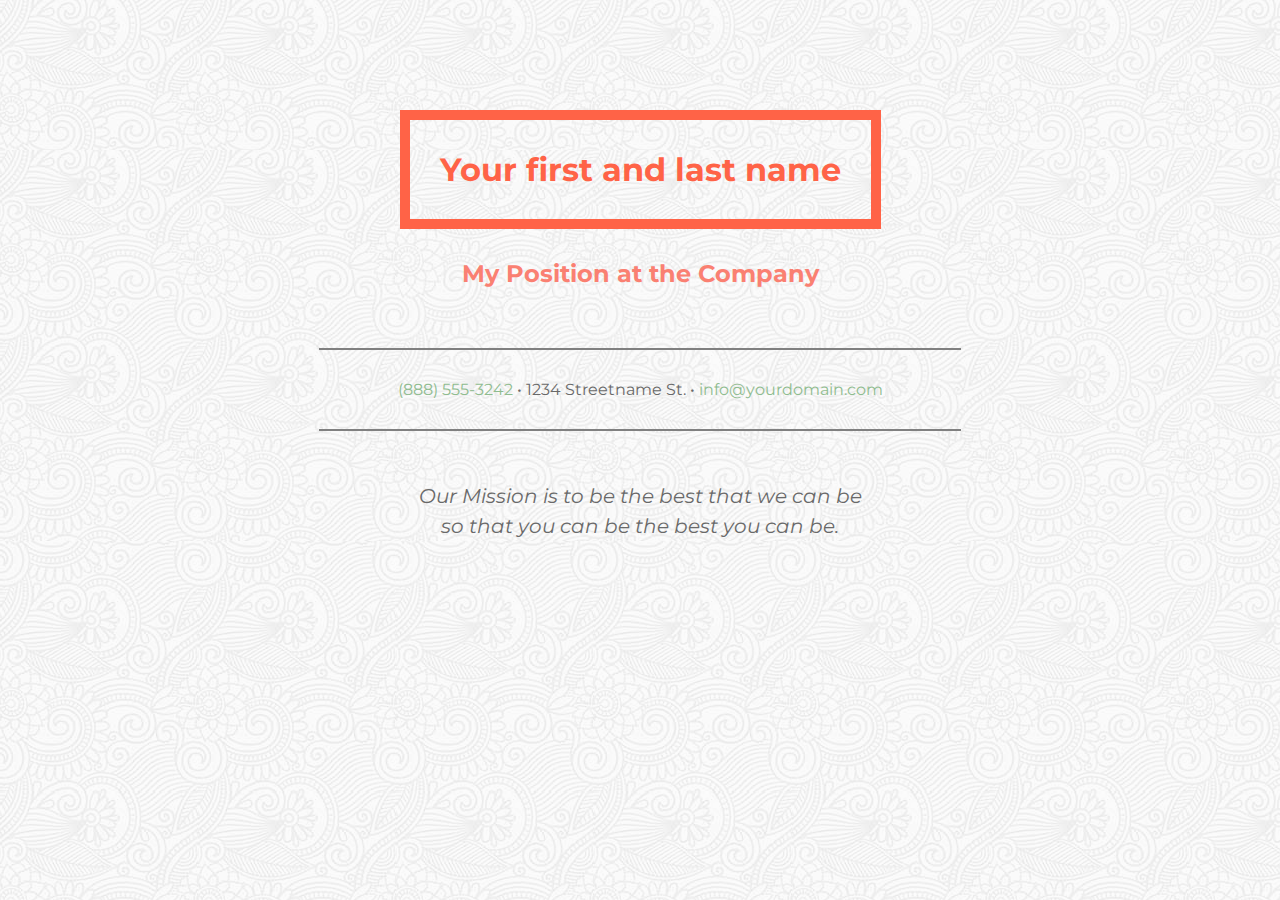
<file: 01.01-206-file-structure-starter/01.01-206-file-structure-starter/index.html>
<!doctype html>
<html>
		<head>
				<meta charset="UTF-8">
				<title>Simple Business Card Website</title>
				<link rel="stylesheet" type="text/css" href="css/style.css">
				<link href='http://fonts.googleapis.com/css?family=Montserrat:400,700' rel='stylesheet' type='text/css'>
		</head>

		<body>
				<div id="wrapper">
						<h1 class="name">Your first and last name</h1>
						<h2 class="title">My Position at the Company</h2>
							<div class="br"></div>

						    	<p><span class="phone">(888) 555-3242</span> • 1234 Streetname St. • <a class="email" href="mailto:info@yourdomain.com">info@yourdomain.com</a></p>

							<div class="br"></div>

						  		<p class="quote">Our Mission is to be the best that we can be <br>so that you can be the best you can be. </p>
				</div>
		</body>
</html>
</file>
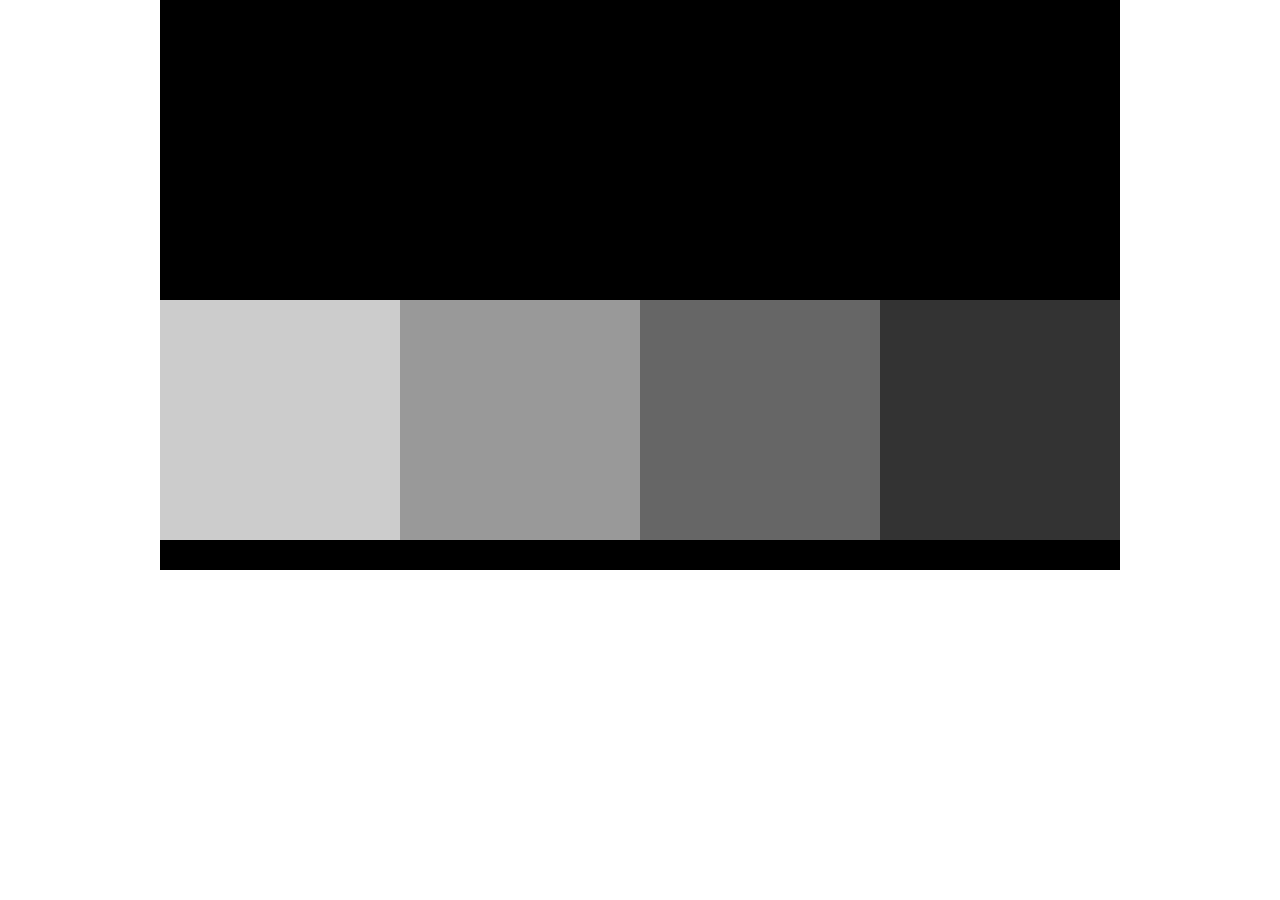
<file: 02.01-206-starter-files/02.01-206-starter-files/index.html>
<!doctype html>
<html>
<head>
<meta charset="UTF-8">
<meta name="viewport" content="width=device-width, initial-scale=1">
<title>Skillcrush Testing</title>
<link rel="stylesheet" type="text/css" href="css/style.css" />
</head>

<body>
  <div id="wrapper">
    <header>

    </header>
    <div class="col-4 grey-1"></div>
    <div class="col-4 grey-2"></div>
    <div class="col-4 grey-3"></div>
    <div class="col-4 grey-4"></div>


    <div class="clear"></div>
    <footer>

    </footer>

  </div><!-- wrapper -->
</body>
</html>
</file>
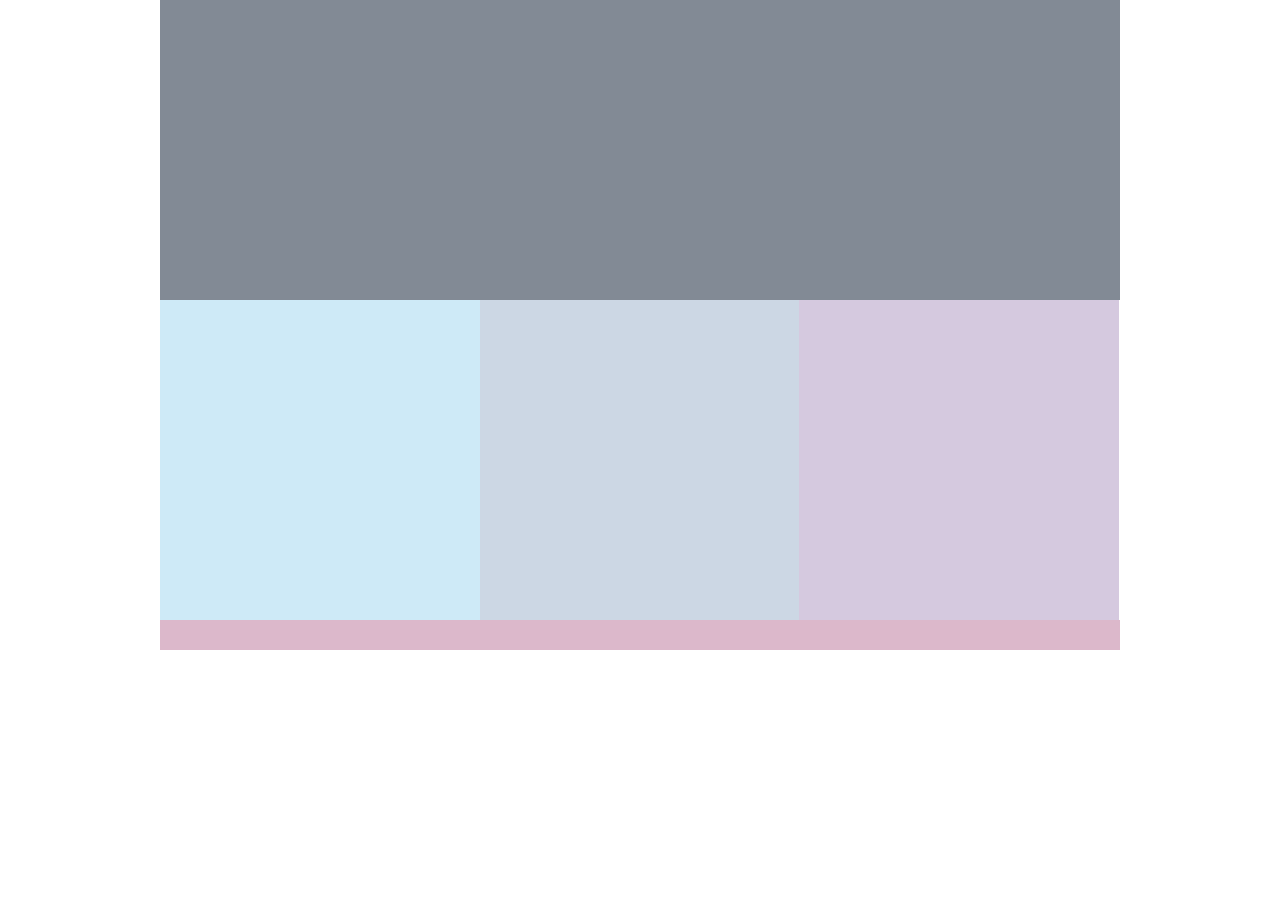
<file: 03.01-206-colors-starter/03.01-206-colors-starter/index.html>
<!doctype html>
<html>
  <head>
    <meta charset="UTF-8">
    <meta name="viewport" content="width=device-width, initial-scale=1">
    <title>Skillcrush Testing </title>
    <link rel="stylesheet" type="text/css" href="css/main.css" />
  </head>

  <body>
    <div id="wrapper">
      <header>

      </header>
      <div id="column-1" class="col-3"></div>
      <div id="column-2" class="col-3"></div>
      <div id="column-3" class="col-3"></div>


      <div class="clear"></div>
      <footer>

      </footer>

    </div><!-- wrapper -->
  </body>
</html>
</file>
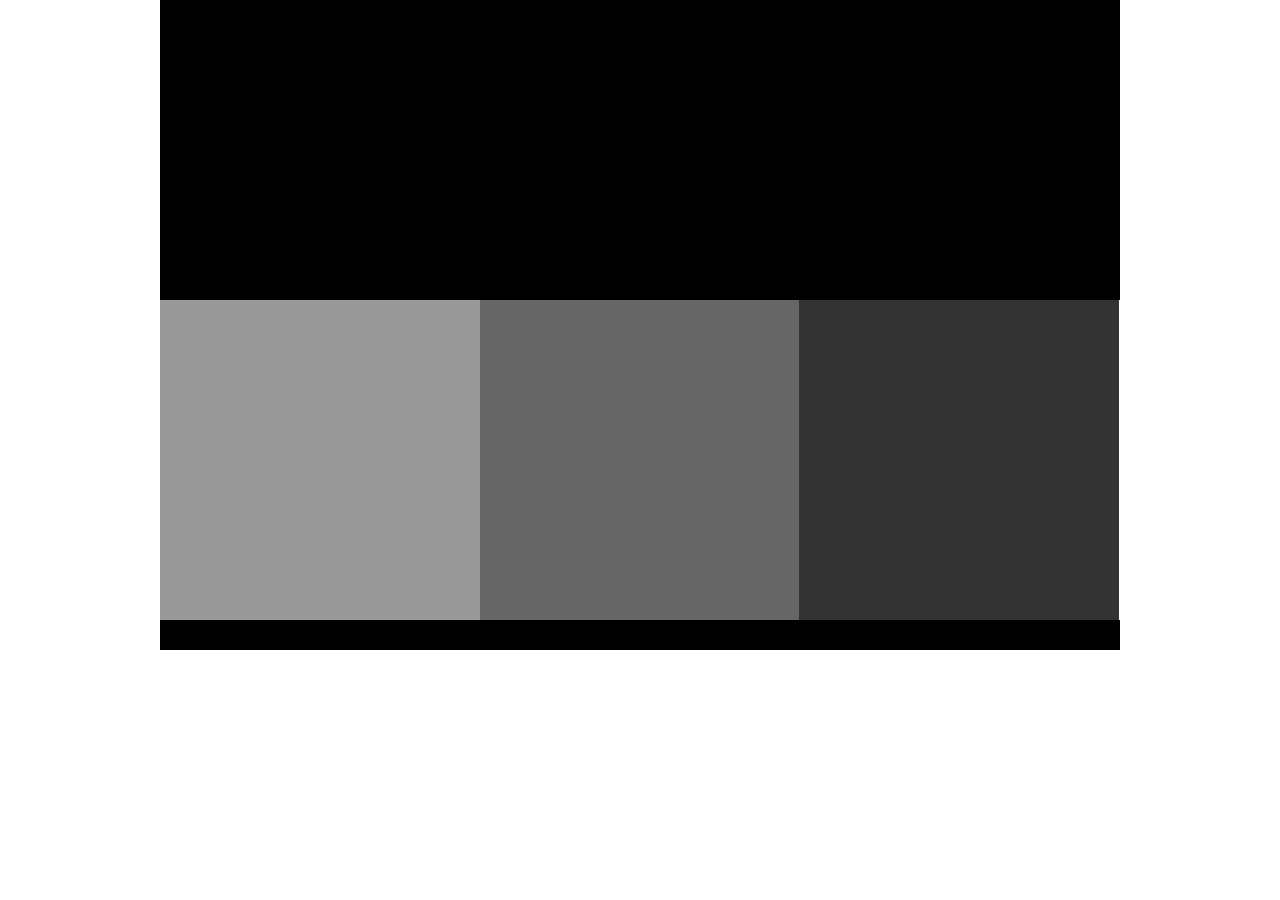
<file: 03.02-206-challenge-solution-e/03.02-206-challenge-solution/index.html>
<!doctype html>
<html>
  <head>
    <meta charset="UTF-8">
    <title>Skillcrush Testing</title>
    <meta name="viewport" content="width=device-width, initial-scale=1">
    <link rel="stylesheet" type="text/css" href="css/main.css" />
  </head>

  <body>
    <div id="wrapper">
      <header>

      </header>
      <div id="column-1" class="col-3"></div>
      <div id="column-2" class="col-3"></div>
      <div id="column-3" class="col-3"></div>


      <div class="clear"></div>
      <footer>

      </footer>

    </div><!-- wrapper -->
  </body>
</html>
</file>
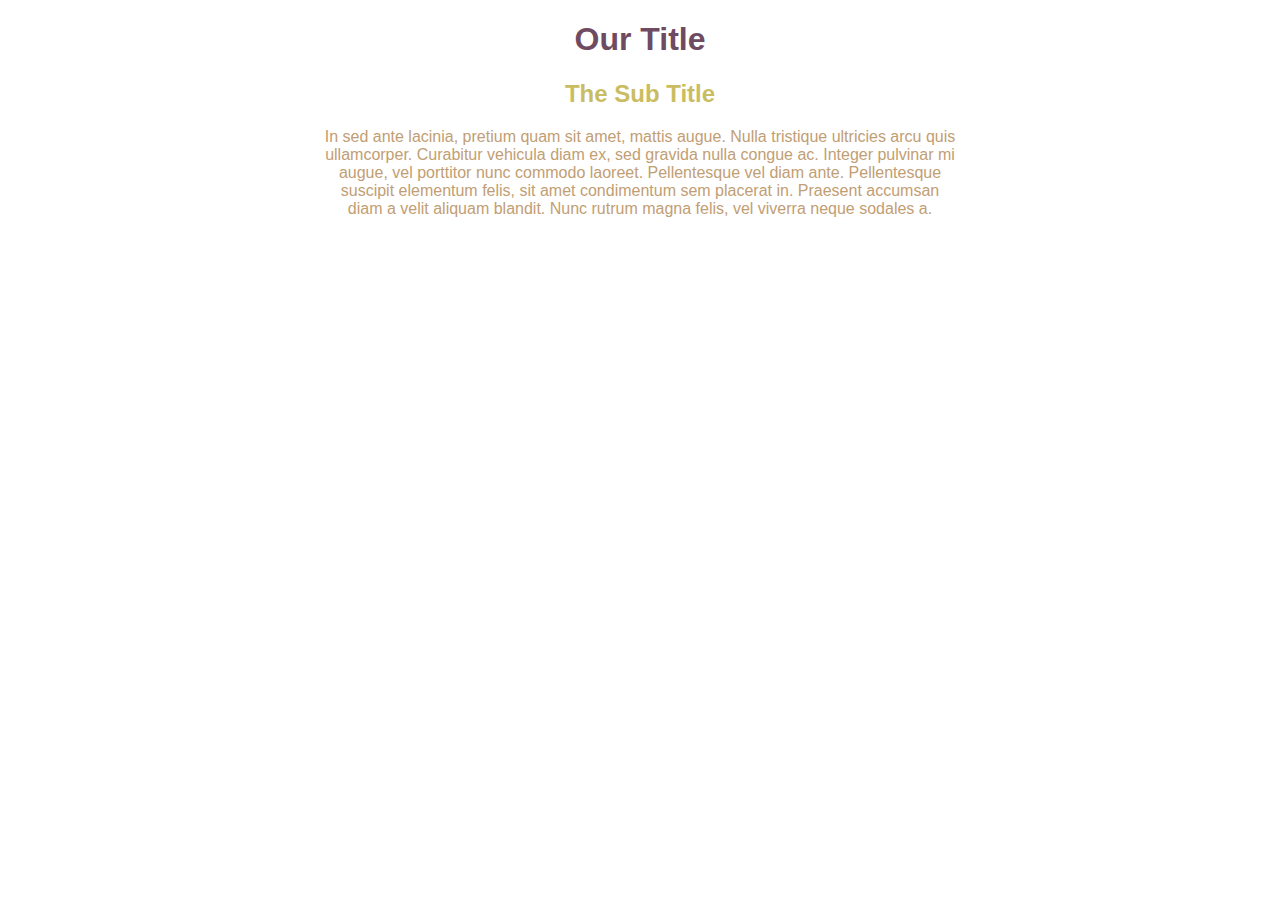
<file: 04.02-206-font-colors-starter/04.02-206-font-colors-starter/index.html>
<!doctype html>
<html lang="en">

<head>
  <meta charset="UTF-8">
  <meta name="viewport" content="width=device-width, initial-scale=1">
  <title>Changing font colors</title>
  <link rel="stylesheet" type="text/css" href="css/main.css" />

</head>

<body>

<section>
    <h1>Our Title</h1>
    <h2>The Sub Title</h2>
    <p>In sed ante lacinia, pretium quam sit amet, mattis augue. Nulla tristique ultricies arcu quis ullamcorper. Curabitur vehicula diam ex, sed gravida nulla congue ac. Integer pulvinar mi augue, vel porttitor nunc commodo laoreet. Pellentesque vel diam ante. Pellentesque suscipit elementum felis, sit amet condimentum sem placerat in. Praesent accumsan diam a velit aliquam blandit. Nunc rutrum magna felis, vel viverra neque sodales a.</p>
</section>

</body>

</html>
</file>
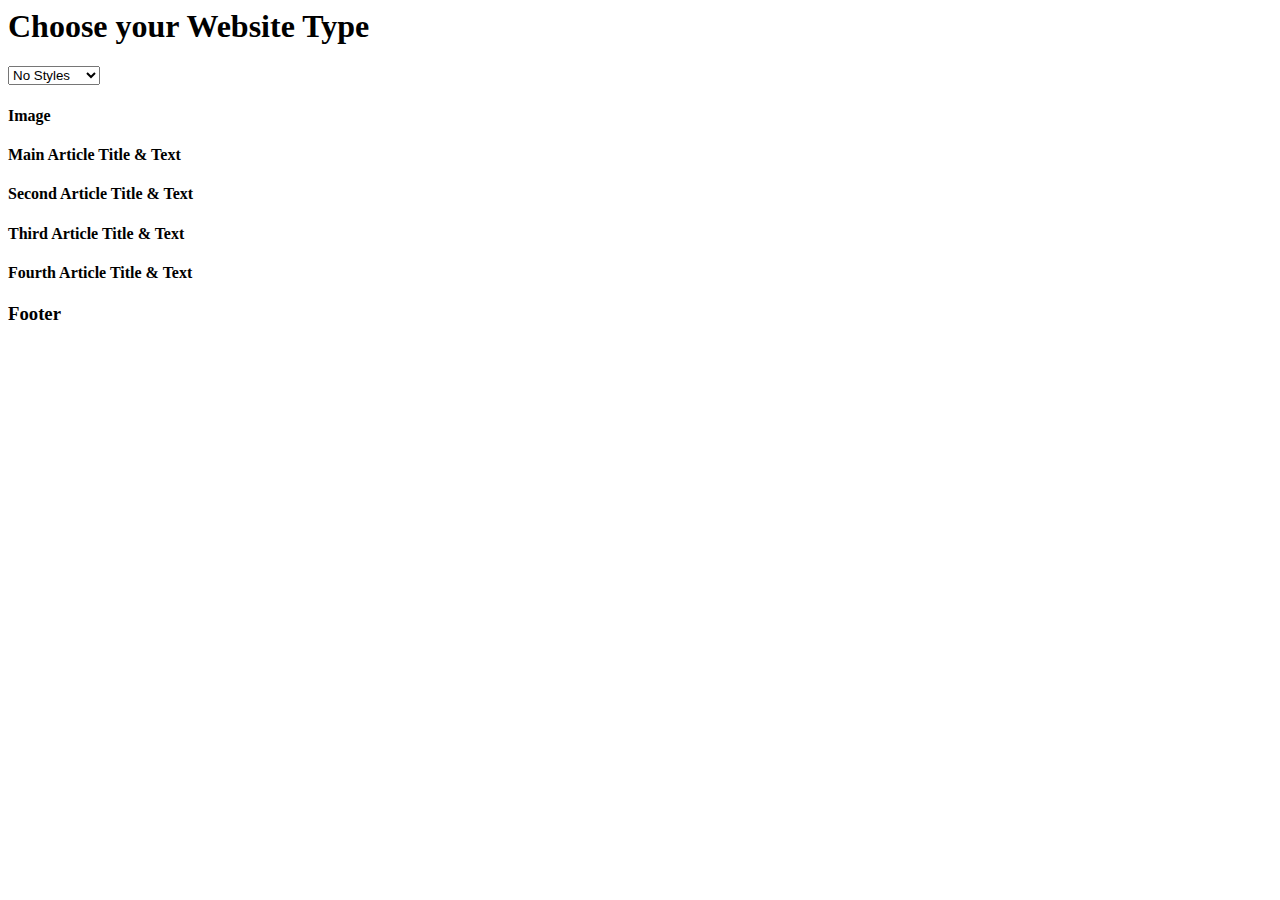
<file: 206-interactive/interactive/index.html>
<html>
    <head>
        <title>Website Types!</title>
        <meta name="description" content="">
        <link rel="stylesheet" title="none" type="text/css" href="css/default.css" />
		<link rel="alternate stylesheet" type="text/css" media="screen" title="static" href="css/static.css" />
		<link rel="alternate stylesheet" type="text/css" media="screen" title="fluid" href="css/fluid.css" />
		<link rel="alternate stylesheet" type="text/css" media="screen" title="adaptive" href="css/adaptive.css" />
		<link rel="alternate stylesheet" type="text/css" media="screen" title="responsive" href="css/responsive.css" />

		<script src="js/styleswitch.js" type="text/javascript">
		/***********************************************
		* Style Sheet Switcher v1.1- © Dynamic Drive DHTML code library (www.dynamicdrive.com)
		* This notice MUST stay intact for legal use
		* Visit Dynamic Drive at http://www.dynamicdrive.com/ for this script and 100s more
		* Thanks Dynamic Drive for your script! <3 
		***********************************************/
		</script>
    </head>
    <body>
    	<div id="wrapper">
			<header>
				<h1>Choose your Website Type</h1> 
				<form id="switch-form">
					<select name="switch-control" size="1" onChange="chooseStyle(this.options[this.selectedIndex].value, 60)">
						<option value="none" selected="selected">No Styles</option>
						<option value="static">Static</option>
						<option value="fluid">Fluid</option>
						<option value="adaptive">Adaptive</option>
						<option value="responsive">Responsive</option>
					</select><!--switch-control-->
				</form><!--switch-form-->
			</header>

	        <div class="top-section">
	            <div class="main-image"><h4>Image</h4></div>
	            <div class="main-title"><h4>Main Article Title &amp; Text</h4></div>
	        </div><!--top-section-->

	        <div class="bottom-section">
	            <div class="section-one"><h4>Second Article Title &amp; Text</h4></div>
	            <div class="section-two"><h4>Third Article Title &amp; Text</h4></div>
	            <div class="section-three"><h4>Fourth Article Title &amp; Text</h4></div>
	        </div><!--bottom-section-->

	        <footer><h3>Footer</h3></footer>
	    </div><!--wrapper-->
    </body>
</html>
</file>
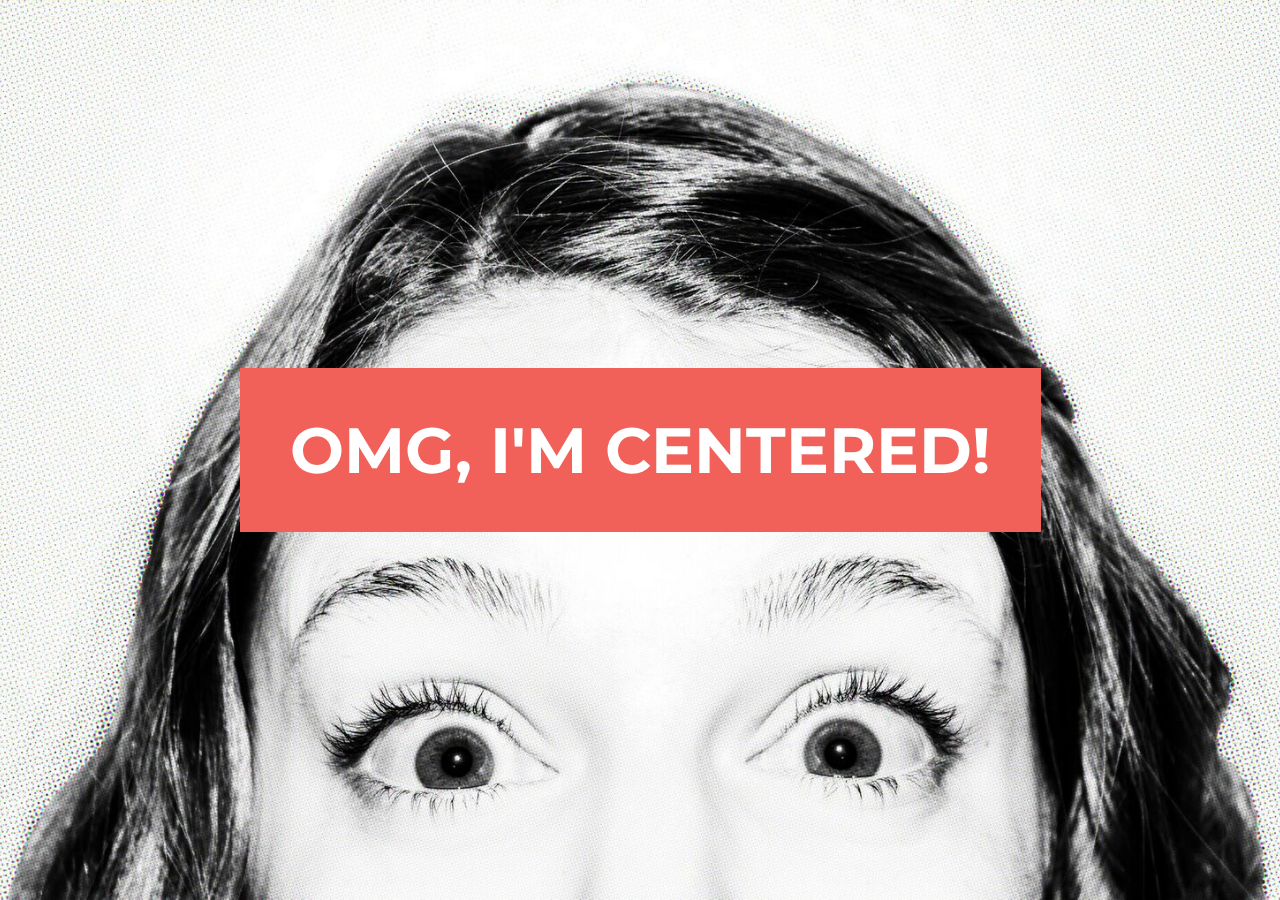
<file: skillcrush-center-flexbox-starter/skillcrush-center-flexbox-starter-2/index.html>
<!DOCTYPE html>
<html lang="en">

<head>
  <meta charset="UTF-8">
  <title>Skillcrush Flexbox Example</title>
  <meta name="viewport" content="width=device-width, initial-scale=1.0">
  <link rel="stylesheet" href="css/style.css">
  <link href="https://fonts.googleapis.com/css2?family=Montserrat&display=swap" rel="stylesheet">
</head>

<body>
  <div class="centered">
      <h1>OMG, I'M CENTERED!</h1>
  </div>


</body>

</html>
</file>
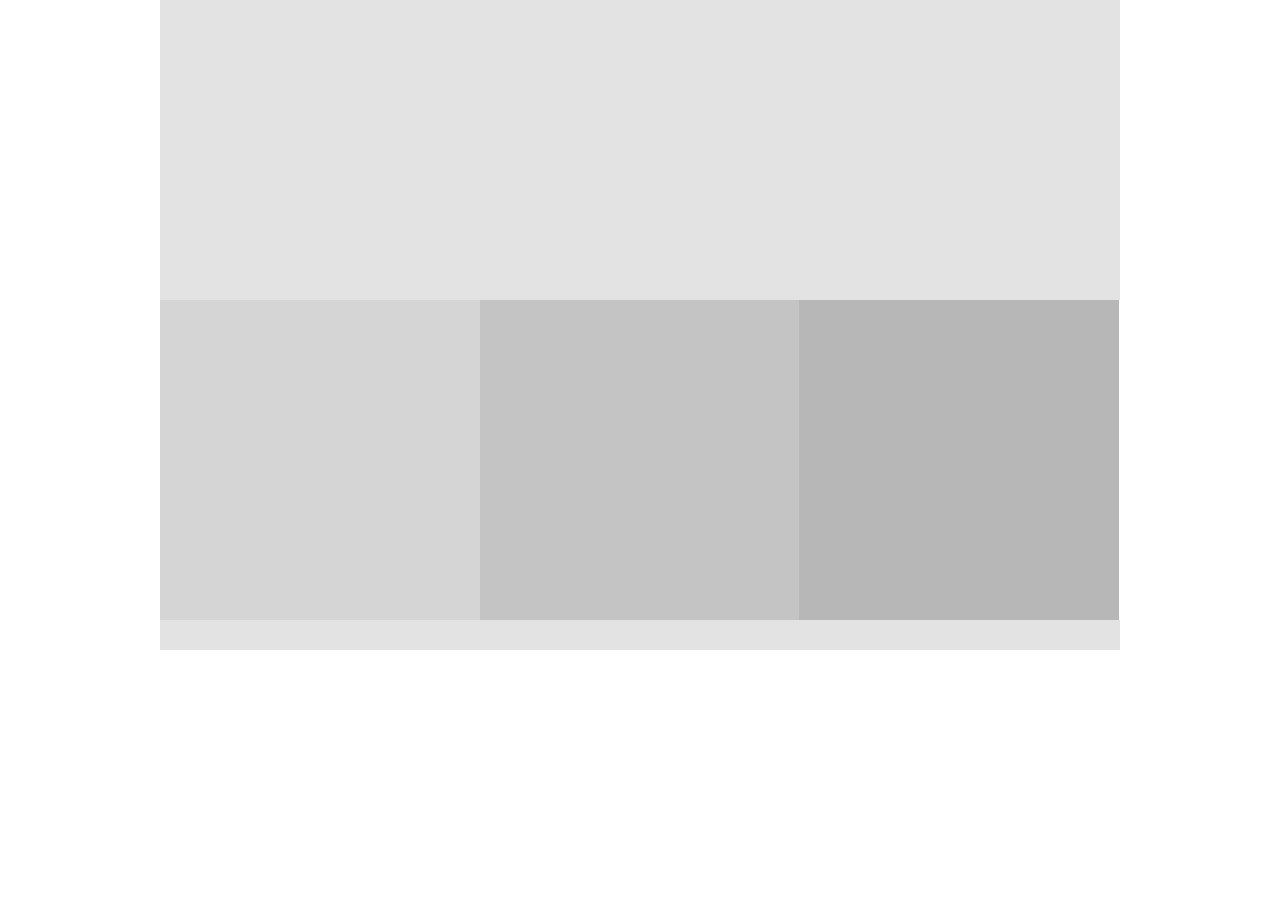
<file: 02.02-206-static-to-fluid/02.02-206-static-to-fluid/02.02-challenge-solution/index.html>
<!doctype html>
<html>
<head>
<meta charset="UTF-8">
<meta name="viewport" content="width=device-width, initial-scale=1">
<title>Skillcrush Testing</title>
<link rel="stylesheet" type="text/css" href="css/style.css" />
</head>

<body>
  <div id="wrapper">
    <header>
      
    </header>
    <div class="col-3 grey-1"></div>
    <div class="col-3 grey-2"></div>
    <div class="col-3 grey-3"></div>
    
    
    <div class="clear"></div>
    <footer>
    
    </footer>
    
  </div><!-- wrapper -->
</body>
</html>
</file>
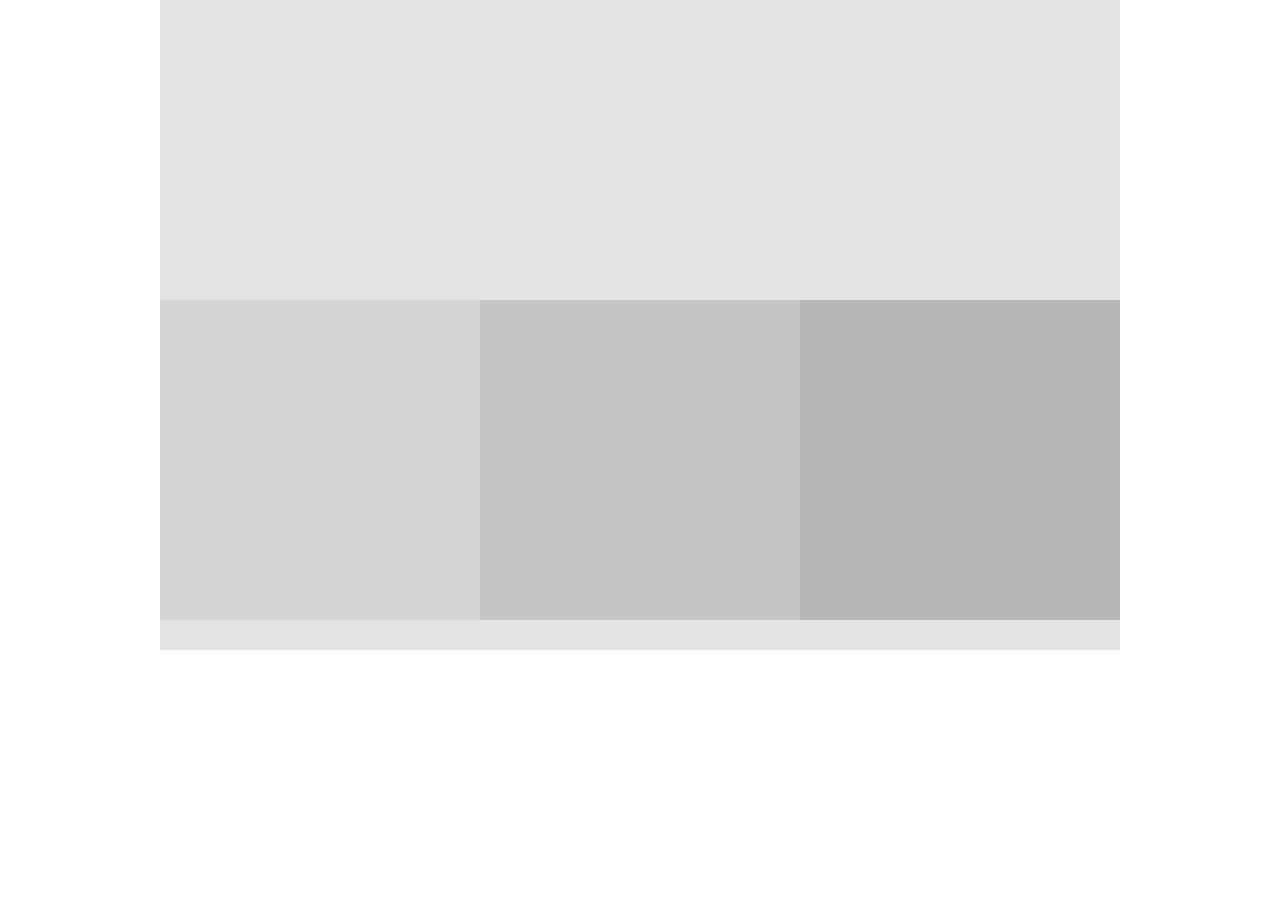
<file: 02.02-206-static-to-fluid/02.02-206-static-to-fluid/02.02-starter-code/index.html>
<!doctype html>
<html>
<head>
<meta charset="UTF-8">
<meta name="viewport" content="width=device-width, initial-scale=1">
<title>Skillcrush Testing</title>
<link rel="stylesheet" type="text/css" href="css/style.css" />

</head>

<body>
  <div id="wrapper">
    <header>
      
    </header>
    <div class="col-3 grey-1"></div>
    <div class="col-3 grey-2"></div>
    <div class="col-3 grey-3"></div>
    
    
    <div class="clear"></div>
    <footer>
    
    </footer>
    
  </div><!-- wrapper -->
</body>
</html>
</file>
<file: 01.01-206-file-structure-starter/01.01-206-file-structure-starter/css/style.css>
@charset "UTF-8";
/* CSS Document */

html, body{
		margin:0px;
		background:url("../img/symphony.png") repeat;
		/* Background image from http://subtlepatterns.com/ */
		text-align:center;
		font-family: 'Montserrat', sans-serif;
		color:DimGray;
}

h1{
		color:tomato;
}

h2{
		color:Salmon;
}

a.email{
		color:DarkSeaGreen;
		text-decoration:none;
}

h1.name{
		margin-bottom:0px;
		border:10px solid tomato;
		padding:30px;
		display:inline;
}

#wrapper{
		margin-top:150px;
}

h2.title{
		margin-top: 40px;
    padding: 30px;
}
.phone{
		color:DarkSeaGreen;
}
/* -------------- Quote Styles ------------*/
.quote{
		font-style:italic;
		font-size:20px;
		margin-top:50px;
		line-height:30px;
}

.br{
		border: 1.1px solid grey;
    margin: 30px auto;
    width: 50%;
}
</file>
<file: 02.01-206-starter-files/02.01-206-starter-files/css/style.css>
@charset "UTF-8";
/* CSS Document */

html, body {
  margin: 0px;
}
.clear {
  clear: both;
}
#wrapper {
	/* Change the width to 90% and add max-width:960px; */
  width: 90%;
  max-width: 960px;
  margin: auto;
}

/*---------- HEADER ----------*/

header {
  height: 300px;
  /*Change the width to 100%; - so it is 100% of it's parent container (the wrapper) */
  width: 100%;
  background: #000;
}


/*---------- CONTENT AREA ----------*/

.col-4 {
  /* Change the width to 25% */
  width: 25%;
  height: 240px;
  float: left;
}
.grey-1 {
  background: #CCC;
}
.grey-2 {
  background: #999;
}
.grey-3 {
  background: #666;
}
.grey-4 {
  background: #333;
}

/*---------- FOOTER ----------*/

footer {
  /* Change the width to 100% */
  width: 100%;
  height: 30px;
  background: #000;
}
</file>
<file: 03.01-206-colors-starter/03.01-206-colors-starter/css/main.css>
@charset "UTF-8";
/* CSS Document */

html, body {
  margin: 0px;
}

.clear {
  clear: both;
}

#wrapper {
  width: 100%;
  max-width: 960px;
  margin: auto;
}


/*---------- HEADER ----------*/

header {
  height: 300px;
  width: 100%;
  background: #e3e3e3;
}


/*---------- CONTENT AREA ----------*/

.col-3 {
  width: 100%;
  height: 320px;
  float: left;
}

#column-1 {
  background: #d5d5d5;
}

#column-2 {
  background: #d5d5d5;
}

#column-3 {
  background: #d5d5d5;
}


/*---------- FOOTER ----------*/

footer {
  width: 100%;
  height: 30px;
  background: #e3e3e3;
}


/*---------- TABLET ----------*/
/* Change the background colors below */
@media (min-width: 768px) {
  header {
    background-color: #ffcdb2;
  }

  #column-1 {
    background-color: #ffb4a2;
  }

  #column-2 {
    background-color: #e5989b;
  }

  #column-3 {
    background-color: #b5838d;
    width: 100%;
  }

  footer {
    background-color: #6d6875;
  }

  .col-3 {
    width: 50%;
  }
}


/*---------- Desktops ----------*/
@media (min-width: 1200px) {
  header {
    background-color: #828a95;
  }

  #column-1 {
    background-color: #ceeaf7;
  }

  #column-2 {
    background-color: #ccd7e4;
  }

  #column-3 {
    background-color: #d5c9df;
  }

  footer {
    background-color: #dcb8cb;
  }

  .col-3 {
    max-width: 33.3%;
  }
}
</file>
<file: 03.02-206-challenge-solution-e/03.02-206-challenge-solution/css/main.css>
@charset "UTF-8";
/* CSS Document */

html, body {
  margin: 0px;
}

.clear {
  clear: both;
}

#wrapper {
  width: 100%;
  max-width: 960px;
  margin: auto;
}


/*---------- HEADER ----------*/

header {
  height: 300px;
  width: 100%;
  background: #e3e3e3;
}


/*---------- CONTENT AREA ----------*/

.col-3 {
  width: 100%;
  height: 320px;
  float: left;
}

#column-1 {
  background: #d5d5d5;
}

#column-2{
  background: #c4c4c4;
}

#column-3{
  background: #b7b7b7;
}


/*---------- FOOTER ----------*/

footer {
  width: 100%;
  height: 30px;
  background: #e3e3e3;
}


/*---------- TABLET ----------*/
/* Change the colors below */

@media (min-width: 768px) {
  header {
    background-color: #666;
  }

  #column-1 {
    background-color: #e3e3e3;
  }

  #column-2 {
    background-color: #CCC;
  }

  #column-3 {
    background-color: #999;
    width: 100%;
  }

  footer {
    background-color: #666;
  }

  .col-3 {
    width: 50%;
  }
}


/*---------- Desktops ----------*/
@media (min-width: 1200px) {
  header {
    background-color: #000;
  }

  #column-1 {
    background-color: #999;
  }

  #column-2 {
    background-color: #666;
  }

  #column-3 {
    background-color: #333;
    width: 33.3%;
  }

  footer {
    background-color: #000;
  }

  .col-3 {
    width: 33.3%;
  }
}
</file>
<file: 04.02-206-font-colors-starter/04.02-206-font-colors-starter/css/main.css>
@charset "UTF-8";
/* CSS Document */

body, html {
  text-align: center;
  font-family: Gotham, Helvetica, Arial, sans-serif;
  font-size: 1em;
}

section {
  width: 50%;
  margin: auto;
}

h1 {
  font-size: 2em;
  color: #7b7d70;
}

h2 {
  font-size: 1.5em;
  color: #4eafb8;
}

p {
  color: #ff8641  ;
}


/*---------- TABLET ----------*/
@media (min-width: 768px) {
  h1 {
    color: #02cbd2;
  }

  h2 {
    color: #fcc02a;
  }

  p {
    color: #7b8f8e;
  }
}


/*---------- Desktops ----------*/
@media (min-width: 1200px) {
  h1 {
    color: #6e4b61;
  }

  h2 {
    color: #cabd61;
  }
  
  p {
    color: #c19e74;
  }
}
</file>
<file: 206-interactive/interactive/css/default.css>

</file>
<file: 206-interactive/interactive/css/static.css>
body {max-width: 1200px; margin: 0 auto;}
h1, h3, h4 {font-family: Montserrat, Helvetica, Arial, sans-serif; text-transform: uppercase; font-size: 21px; padding: 25px;}
h1 {color: white; font-size: 21px;}
h3 {color: black; font-size: 16px;}
h4 {color: black; font-size: 12px; text-align: center;}
.main-image h4 {color: white;}


header {width: 1200px; background-color: #f16059; margin: 0 auto;}
header h1{display: inline-block; padding: 13px 25px;}

#switch-form{display: inline-block;}
#switch-form select{background: #fff; height: 24px; border: 1px solid #fff; border-radius: 0px; }


.top-section, .bottom-section {width: 1200px; margin: 0 auto;}
.main-image {width: 800px; height: 350px; background-color: #666; float: left;}
.main-title {width: 400px; height: 350px; background-color: #eeeeee;float: right;}
.section-one, .section-two, .section-three {width: 400px; height: 250px; float: left;}
.section-two {background-color: #ccc;}
.section-one, .section-three {background-color: #ddd;}

footer {width: 1200px; height: 80px; background-color: #eee; margin: 0 auto; clear: both;}
</file>
<file: 206-interactive/interactive/css/fluid.css>
body {max-width: 1200px; margin: 0 auto;}
h1, h3, h4 {font-family: Montserrat, Helvetica, Arial, sans-serif; text-transform: uppercase; font-size: 21px; padding: 25px;}
h1 {color: white; font-size: 21px;}
h3 {color: black; font-size: 16px;}
h4 {color: black; font-size: 12px; text-align: center;}
.main-image h4 {color: white;}
#wrapper { width: 100%;}

header {width: 100%;  background-color: #f16059; margin: 0 auto;}
header h1{display: inline-block; padding: 13px 25px;}

#switch-form{display: inline-block;}
#switch-form select{background: #fff; height: 24px; border: 1px solid #fff; border-radius: 0px; }

.top-section, .bottom-section {margin: 0 auto;}
.main-image {width: 66.66%; height: 350px; background-color: #666; float: left;}
.main-title {width: 33.33%; height: 350px; background-color: #eeeeee;float: right;}
.section-one, .section-two, .section-three {width: 33.33%; height: 250px; float: left;}

.section-two {background-color: #ccc;}
.section-one, .section-three {background-color: #ddd;}

footer {width: 100%; height: 80px; background-color: #eee; margin: 0 auto; clear: both;}
</file>
<file: 206-interactive/interactive/css/adaptive.css>
body {max-width: 1200px; margin: 0 auto;}
h1, h3, h4 {font-family: Montserrat, Helvetica, Arial, sans-serif; text-transform: uppercase; font-size: 21px; padding: 25px; margin:0px;}
h1 {color: white; font-size: 21px;}
h3 {color: black; font-size: 16px;}
h4 {color: black; font-size: 12px; text-align: center;}
.main-image h4 {color: white;}


header { background-color: #f16059; margin: 0 auto;}
header h1{display: inline-block; padding: 13px 25px;}

#switch-form{display: inline-block;}
#switch-form select{background: #fff; height: 24px; border: 1px solid #fff; border-radius: 0px; }


.top-section, .bottom-section {margin: 0 auto;}
.main-image {background-color: #666; float: left;}
.main-title {background-color: #eeeeee;float: right;}
.section-one, .section-two, .section-three {float: left;}
.section-two {background-color: #ccc;}
.section-one, .section-three {background-color: #ddd;}

footer {width: 1200px; height: 80px; background-color: #eee; margin: 0 auto; clear: both;}



header {width: 330px; text-align: center;}
.top-section, .bottom-section {width: 330px;}
.main-image {width: 330px; height: 200px;  float: none;}
.main-title {width: 330px; height: 200px; float: none;}
.section-one, .section-two, .section-three {width: 330px; height: 200px; float: none;}
footer {width: 330px;}


/* Small devices (tablets, 768px and up) */
@media (min-width: 768px) {
	header {width: 768px; text-align: left;}
	.top-section, .bottom-section {width: 768px;}
	.main-image {width: 768px; height: 400px;  float: none;}
	.main-title {width: 768px; height: 400px; float: none;}
	.section-one, .section-two, .section-three {width: 768px; height: 400px; float: none;}
	footer {width: 768px;}
}

/* Medium devices (desktops, 940px and up) */
@media (min-width: 940px) {
	header {width: 1000px;}
	.top-section, .bottom-section {width: 1000px;}
	.main-image {width: 666.66px; height: 350px;  float: left;}
	.main-title {width: 333.33px; height: 350px; float: right;}
	.section-one, .section-two, .section-three {width: 333.33px; height: 250px; float: left;}
	footer {width: 1000px;
}
</file>
<file: 206-interactive/interactive/css/responsive.css>
body {max-width: 1200px; margin: 0 auto;}
h1, h3, h4 {font-family: Montserrat, Helvetica, Arial, sans-serif; text-transform: uppercase; font-size: 21px; padding: 25px; margin: 0px;}
h1 {color: white; font-size: 21px;}
h3 {color: black; font-size: 16px;}
h4 {color: black; font-size: 12px; text-align: center;}
.main-image h4 {color: white;}


header { background-color: #f16059; margin: 0 auto;}
header h1{display: inline-block; padding: 13px 25px;}

#switch-form{display: inline-block;}
#switch-form select{background: #fff; height: 24px; border: 1px solid #fff; border-radius: 0px; }


.top-section, .bottom-section {margin: 0 auto; clear: both;}
.main-image {background-color: #666; float: left;}
.main-title {background-color: #eeeeee;float: right;}
.section-one, .section-two, .section-three {float: left;}
.section-two {background-color: #ccc;}
.section-one, .section-three {background-color: #ddd;}

footer {width: 1200px; height: 80px; background-color: #eee; margin: 0 auto; clear: both;}


header {width: 330px; text-align: center;}
.top-section, .bottom-section {width: 330px;}
.main-image {width: 330px; height: 200px;  float: none;}
.main-title {width: 330px; height: 200px; float: none;}
.section-one, .section-two, .section-three {width: 330px; height: 200px; float: none;}
footer {width: 330px;}


/* Small devices (tablets, 768px and up) */
@media (min-width: 768px) {
	header {width: 90%; text-align: left;}
	.top-section, .bottom-section {width: 90%;}
	.main-image {width: 66.66%; height: 300px;  float: left;}
	.main-title {width: 33.33%; height: 300px; float: right;}
	.section-one, .section-two, .section-three {width: 100%; height: 200px; float: none;}
	footer {width: 90%;}
}



/* Large devices (desktops, 940px and up) */
@media (min-width: 940px) {
	header {max-width: 1200px;  width: 90%;}
	.top-section, .bottom-section {max-width: 1200px;  width: 90%;}
	.main-image {max-width: 800px; width: 66.66%; min-height: 350px; float: left;}
	.main-title {max-width: 400px; width: 33.33%; min-height: 350px; float: right;}
	.section-one, .section-two, .section-three {width:33.33%; max-width: 400px;  min-height: 250px; float: left;}
	footer {max-width: 1200px; width: 90%; height: 80px;}
}
</file>
<file: skillcrush-center-flexbox-starter/skillcrush-center-flexbox-starter-2/css/style.css>
@charset "UTF-8";
/* CSS Document */

body, html {
    height: 100%;
    margin: 0;
    font-size: 16px;
}

body {
/*switch the body element to start using a flexible layout*/
    display: flex;
/*content is centered both horizontally and vertically*/
    justify-content: center;
    align-items: center;
    background: url('../img/wow.png') bottom center no-repeat;
    background-size: cover;
    font-size: 1em;
}

.centered {
    font-family: "Montserrat", sans-serif;
    padding: 0 3.125em;
    background: #f16059;
}

h1 {
    font-size: 2em;
    color: #fff;
    text-align: center;
}

/*---------- TABLET ----------*/

@media screen and (min-width: 786px) {
  h1 {
    font-size: 3em;
  }
}

/*---------- Desktops ----------*/

@media screen and (min-width: 1200px) {
  h1 {
    font-size: 4em;
  }
}
</file>
<file: 02.02-206-static-to-fluid/02.02-206-static-to-fluid/02.02-challenge-solution/css/style.css>
@charset "UTF-8";
/* CSS Document */

html, body{
  margin:0px;
}
.clear{
  clear:both;
}
#wrapper{
  width:100%;
  max-width:960px;
  margin:auto;
}

/*---------- HEADER ----------*/

header{
  height:300px;
  width:100%;
  background:#e3e3e3;
}


/*---------- CONTENT AREA ----------*/

.col-3{
  width:33.3%;
  height:320px;
  float:left;
}
.grey-1{
  background:#d5d5d5;
}
.grey-2{
  background:#c4c4c4;
}
.grey-3{
  background:#b7b7b7;
}


/*---------- FOOTER ----------*/

footer{
  width:100%;
  height:30px;
  background:#e3e3e3;
}
</file>
<file: 02.02-206-static-to-fluid/02.02-206-static-to-fluid/02.02-starter-code/css/style.css>
@charset "UTF-8";
/* CSS Document */

html, body{
  margin:0px;
}
.clear{
  clear:both;
}
#wrapper{
  /* Change the width to 90% and add max-width:960px; */
  width: 100%;
  max-width:960px;
  margin:auto;
}

/*---------- HEADER ----------*/

header{
  /*Change the width to 100%; - so it is 100% of it's parent container (the wrapper) */
  height:300px;
  width:100%;
  background:#e3e3e3;
}


/*---------- CONTENT AREA ----------*/

.col-3{
  /* Change the width to 33.33% */
  width:33.33%;
  height:320px;
  float:left;
}
.grey-1{
  background:#d5d5d5;
}
.grey-2{
  background:#c4c4c4;
}
.grey-3{
  background:#b7b7b7;
}


/*---------- FOOTER ----------*/

footer{
  /* Change the width to 100% */
  width:100%;
  height:30px;
   background:#e3e3e3;
}
</file>
